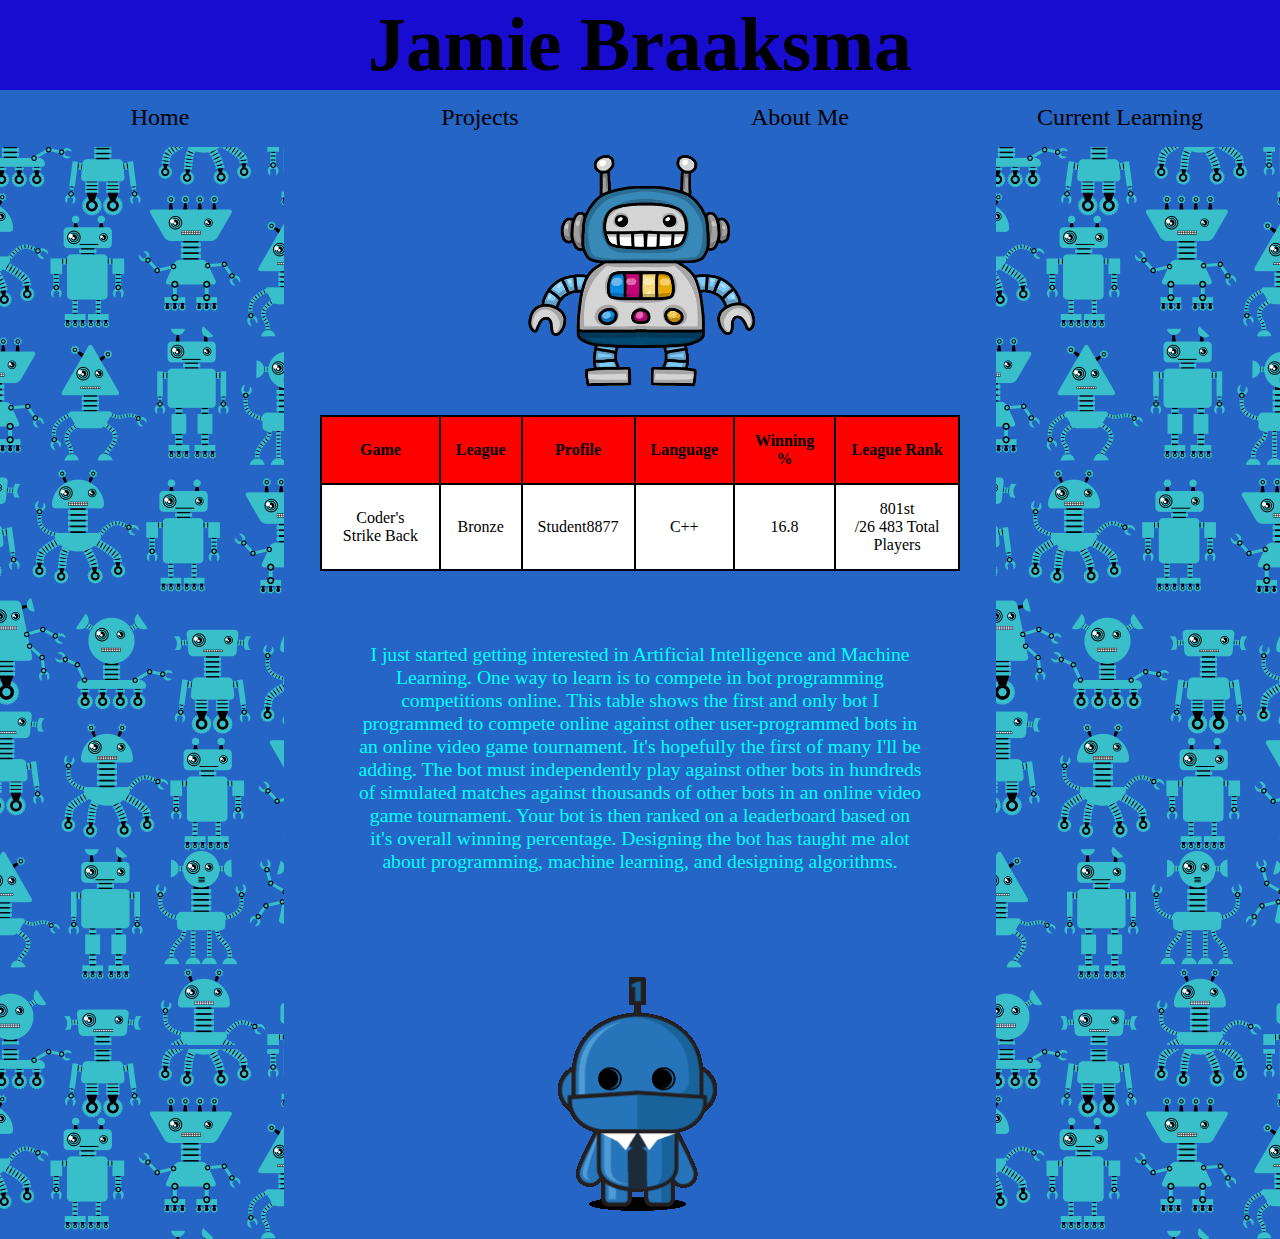
<file: Bots.html>
<!DOCTYPE html>
<html lang="en" dir="ltr">

<head>
  <meta charset="utf-8">
  <title>Jamie's Website</title>
  <link rel="stylesheet" href="CSS\Master.css">
  <link rel="stylesheet" href="CSS\Bots.css">
</head>

<body>
  <div class="headerDiv">
    <h1>Jamie Braaksma</h1>
  </div>

  <div class="navBar">
    <a href="index.html">Home</a>
    <a href="Projects.html">Projects</a>

    <div class="dropDown">
      <button class="drpButton">About Me</button>
      <div class="dropContent">
        <a href="Personal.html">Personal</a>
        <a href="Professional.html">Professional</a>
      </div>
    </div>

    <div class="dropDown">
      <button class="drpButton">Current Learning</button>

      <div class="dropContent">
        <a href="Bots.html">Bots</a>
        <a href="Languages.html">Languages</a>
        <a href="Reading.html">Reading</a>
      </div>

    </div>
  </div>

  <div class="containerDiv">

    <div class="leftSide">
    </div>

    <div class="innerDiv">

      <div class="gifDiv">
        <img src="GIF/FlashingRobot.gif" alt="Flashing Robot Animation">
      </div>

      <div class="botTable">
        <table>
          <tr>
            <th>Game</th>
            <th>League</th>
            <th>Profile</th>
            <th>Language</th>
            <th>Winning %</th>
            <th>League Rank</th>
          </tr>

          <tr>
            <td>Coder's Strike Back</td>
            <td>Bronze</td>
            <td>Student8877</td>
            <td>C++</td>
            <td>16.8</td>
            <td>801st <br> /26 483 Total Players</td>
          </tr>
        </table>
      </div>

      <div class="textDiv">
        <p>
          I just started getting interested in Artificial Intelligence and Machine Learning. One way to learn is to compete
          in bot programming competitions online. This table shows the first and only bot I programmed to compete online against other
          user-programmed bots in an online video game tournament. It's hopefully the first of many I'll be adding. The bot must independently
          play against other bots in hundreds of simulated matches against thousands of other bots in an online video game tournament.
          Your bot is then ranked on a leaderboard based on it's overall winning percentage.
          Designing the bot has taught me alot about programming, machine learning, and designing algorithms.
        </p>
      </div>

      <div class="gifDiv">
        <img src="GIF/DancingRobot.gif" alt="Dancing Robot Animation">
      </div>
    </div>

    <div class="rightSide">
    </div>
  </div>
</body>

</html>
</file>
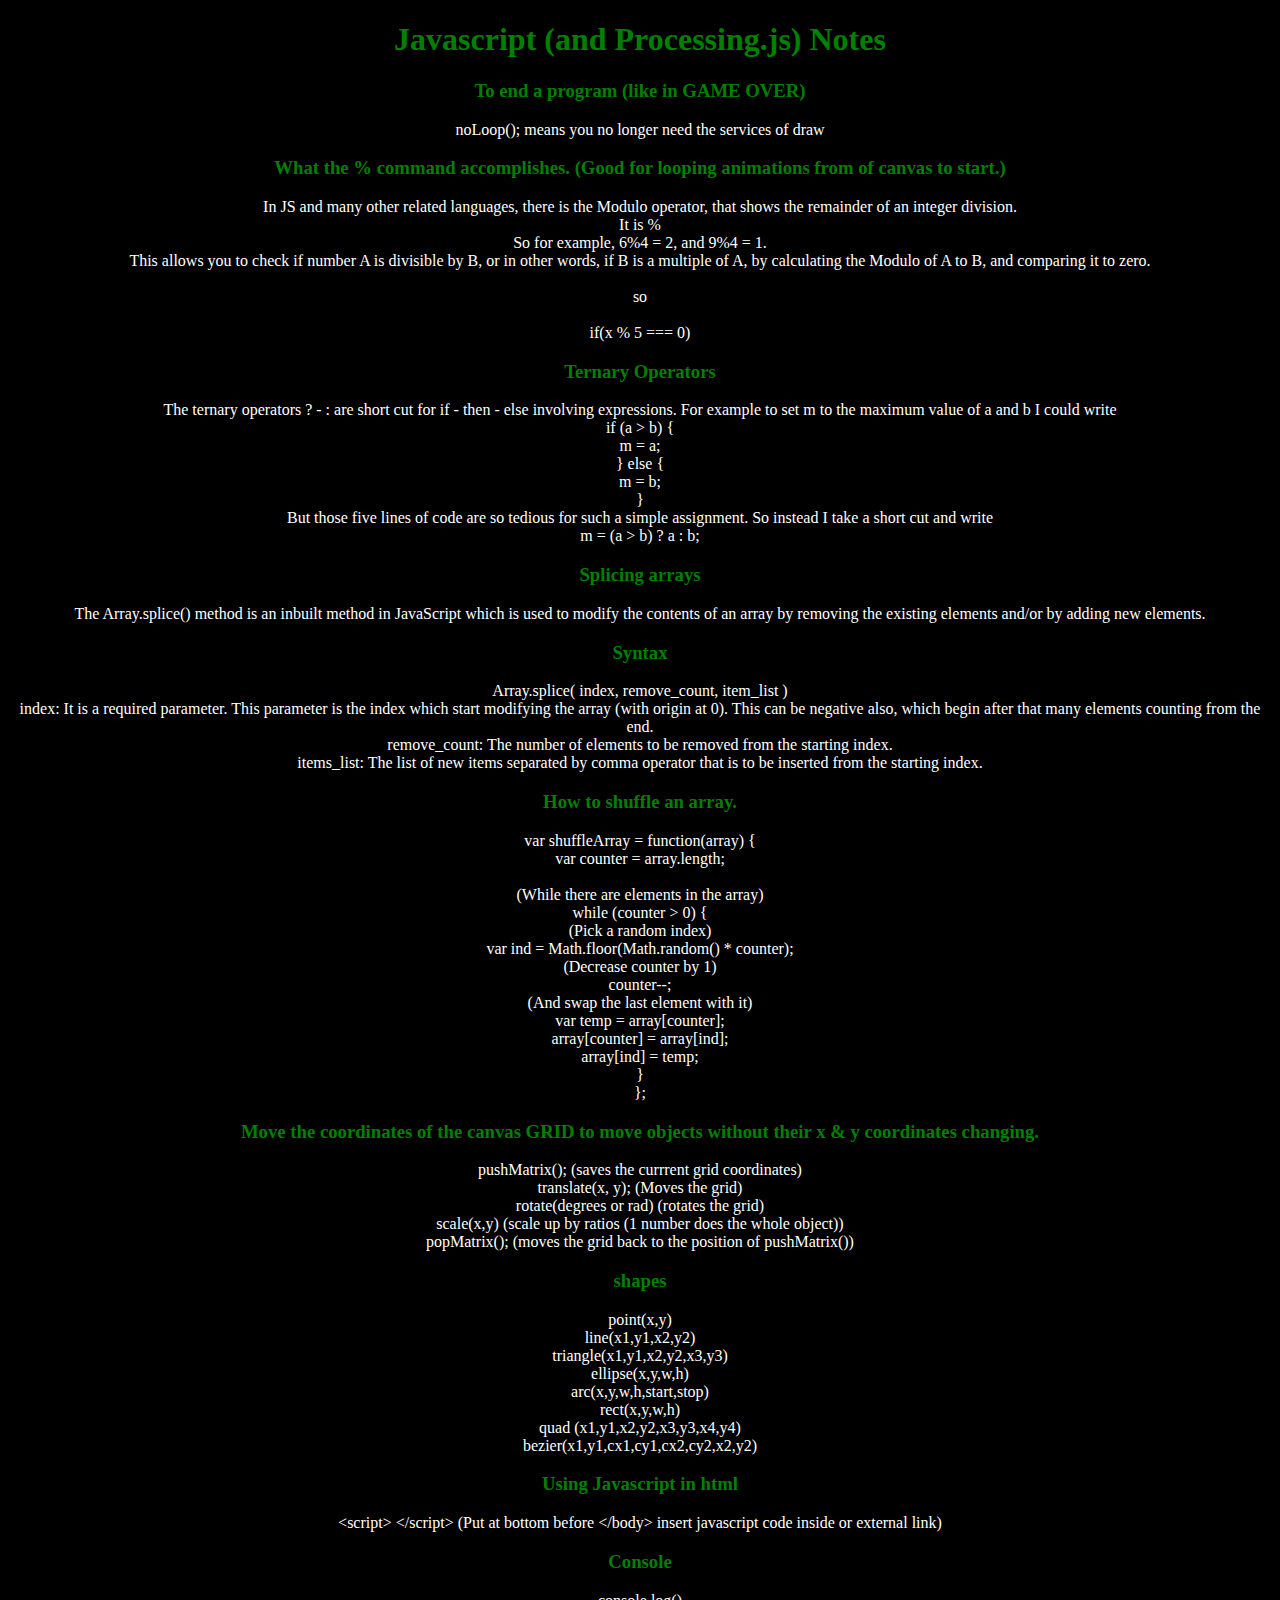
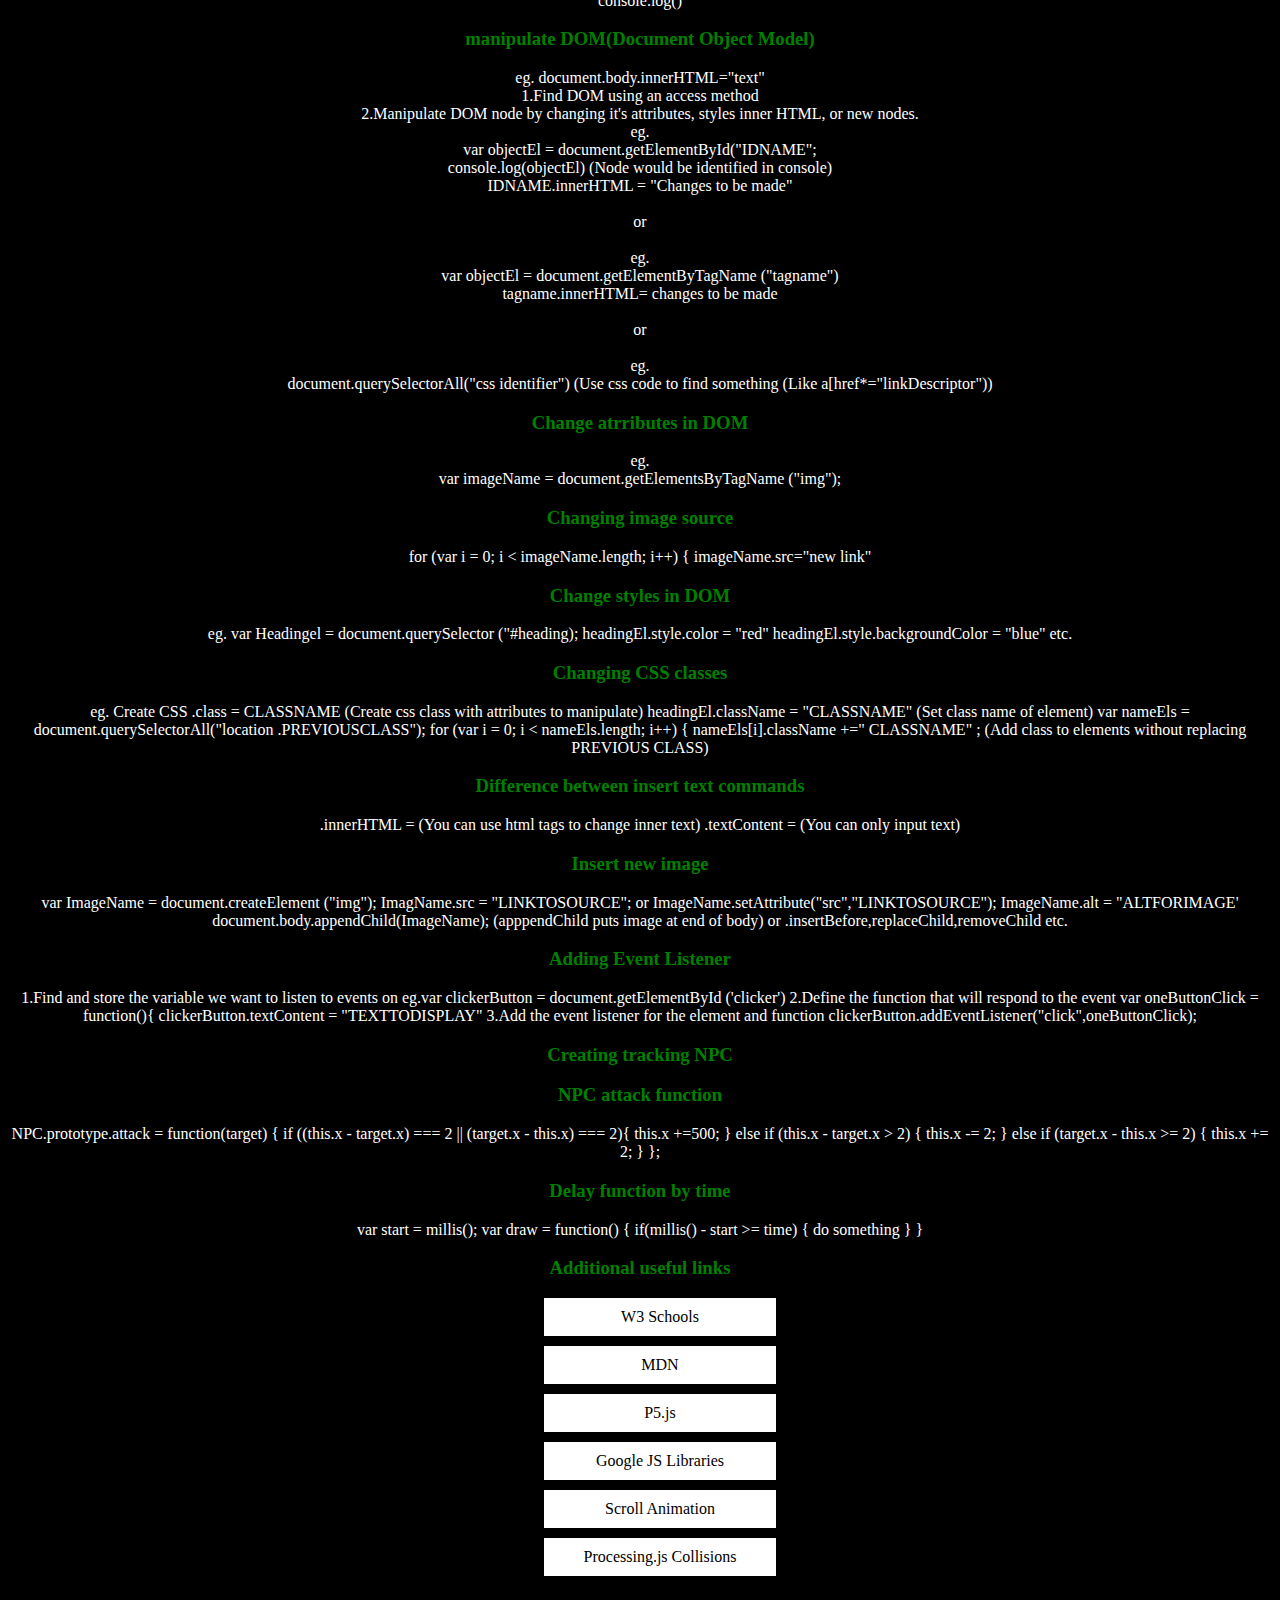
<file: javascriptNotes.html>
<!DOCTYPE html>
<html lang="en" dir="ltr">

<head>
  <meta charset="utf-8">
  <title>Javascript Notes</title>
  <link rel="stylesheet" href="CSS/Notes.css">
</head>

<body>
  <h1>Javascript (and Processing.js) Notes</h1>
  <h3>To end a program (like in GAME OVER)</h3>
  <p>
    noLoop(); means you no longer need the services of draw
  </p>

  <h3>What the % command accomplishes. (Good for looping animations from of canvas to start.)</h3>
  <p>
    In JS and many other related languages, there is the Modulo operator, that shows the remainder of an integer division.<br>
    It is %<br>
    So for example, 6%4 = 2, and 9%4 = 1.<br>
    This allows you to check if number A is divisible by B, or in other words, if B is a multiple of A, by calculating the Modulo of A to B, and comparing it to zero.<br>
<br>
    so <br>
    <br>

    if(x % 5 === 0)
  </p>

  <h3>Ternary Operators</h3>
  <p>
    The ternary operators ? - : are short cut for if - then - else involving expressions. For example to set m to the maximum value of a and b I could write <br>
    if (a &gt;  b) {<br>
    m = a;<br>
    } else {<br>
    m = b;<br>
    }<br>
    But those five lines of code are so tedious for such a simple assignment. So instead I take a short cut and write <br>
    m = (a &gt;  b) ? a : b; <br>
  </p>

  <h3>Splicing arrays</h3>
  <p>
    The Array.splice() method is an inbuilt method in JavaScript which is used to modify the contents of an array by removing the existing elements and/or by adding new elements.
  </p>

  <h3>Syntax</h3>
  <p>
    Array.splice( index, remove_count, item_list )<br>
    index: It is a required parameter. This parameter is the index which start modifying the array (with origin at 0). This can be negative also, which begin after that many elements counting from the end.<br>
    remove_count: The number of elements to be removed from the starting index.<br>
    items_list: The list of new items separated by comma operator that is to be inserted from the starting index.<br>
  </p>

  <h3>How to shuffle an array.</h3>
  <p>
    var shuffleArray = function(array) {<br>
    var counter = array.length;<br>
<br>
    (While there are elements in the array)<br>
    while (counter &gt;  0) {<br>
    (Pick a random index)<br>
    var ind = Math.floor(Math.random() * counter);<br>
    (Decrease counter by 1)<br>
    counter--;<br>
    (And swap the last element with it)<br>
    var temp = array[counter];<br>
    array[counter] = array[ind];<br>
    array[ind] = temp;<br>
    }<br>
    };
  </p>

  <h3>Move the coordinates of the canvas GRID to move objects without their x & y coordinates changing.</h3>
<p>
  pushMatrix(); (saves the currrent grid coordinates)<br>
  translate(x, y); (Moves the grid)<br>
  rotate(degrees or rad) (rotates the grid)<br>
  scale(x,y) (scale up by ratios (1 number does the whole object))<br>
  popMatrix(); (moves the grid back to the position of pushMatrix())<br>
  </p>

  <h3>shapes</h3>
  <p>
    point(x,y)<br>
    line(x1,y1,x2,y2)<br>
    triangle(x1,y1,x2,y2,x3,y3)<br>
    ellipse(x,y,w,h)<br>
    arc(x,y,w,h,start,stop)<br>
    rect(x,y,w,h)<br>
    quad (x1,y1,x2,y2,x3,y3,x4,y4)<br>
    bezier(x1,y1,cx1,cy1,cx2,cy2,x2,y2)<br>
  </p>

  <h3>Using Javascript in html</h3>
  <p>
    &lt;script&gt; &lt;/script&gt;  (Put at bottom before &lt;/body&gt; insert javascript code inside or external link)
</p>

<h3>Console</h3>
<p>
  console.log()
</p>

<h3>manipulate DOM(Document Object Model)</h3>
<p>
  eg. document.body.innerHTML="text"<br>
  1.Find DOM using an access method <br>
  2.Manipulate DOM node by changing it's attributes, styles inner HTML, or new nodes. <br>

  eg.<br>
  var objectEl = document.getElementById("IDNAME"; <br>
  console.log(objectEl) (Node would be identified in console) <br>
  IDNAME.innerHTML = "Changes to be made" <br>
<br>
  or <br>
<br>
  eg.<br>
  var objectEl = document.getElementByTagName ("tagname")<br>
  tagname.innerHTML= changes to be made <br>
<br>
   or <br>
<br>
  eg.<br>
  document.querySelectorAll("css identifier") (Use css code to find something (Like a[href*="linkDescriptor"))
</p>

<h3>Change atrributes in DOM</h3>
<p>
  eg.<br>
  var imageName = document.getElementsByTagName ("img");
</p>

<h3>Changing image source</h3>
<p>
  for (var i = 0; i &lt; imageName.length; i++) { imageName.src="new link" </p>

    <h3>Change styles in DOM</h3>
      <p>
        eg.
        var Headingel = document.querySelector ("#heading);
        headingEl.style.color = "red"
        headingEl.style.backgroundColor = "blue"
        etc.
      </p>

      <h3>Changing CSS classes</h3>
      <p>
        eg.
        Create CSS .class = CLASSNAME (Create css class with attributes to manipulate)
        headingEl.className = "CLASSNAME" (Set class name of element)
        var nameEls = document.querySelectorAll("location .PREVIOUSCLASS");
        for (var i = 0; i &lt; nameEls.length; i++) { nameEls[i].className +=" CLASSNAME" ; (Add class to elements without replacing PREVIOUS CLASS)
       </p>

          <h3>Difference between insert text commands</h3>
          <p>
            .innerHTML = (You can use html tags to change inner text)
            .textContent = (You can only input text)
          </p>

          <h3>Insert new image</h3>
          <p>
            var ImageName = document.createElement ("img");
            ImagName.src = "LINKTOSOURCE";
            or
            ImageName.setAttribute("src","LINKTOSOURCE");
            ImageName.alt = "ALTFORIMAGE'
            document.body.appendChild(ImageName); (apppendChild puts image at end of body)
            or
            .insertBefore,replaceChild,removeChild etc.
          </p>

          <h3>Adding Event Listener</h3>
          <p>
            1.Find and store the variable we want to listen to events on
            eg.var clickerButton = document.getElementById ('clicker')
            2.Define the function that will respond to the event
            var oneButtonClick = function(){
            clickerButton.textContent = "TEXTTODISPLAY"
            3.Add the event listener for the element and function
            clickerButton.addEventListener("click",oneButtonClick);
          </p>

          <h3>Creating tracking NPC</h3>
          <h3>NPC attack function</h3>
          <p>
            NPC.prototype.attack = function(target) {
            if ((this.x - target.x) === 2 || (target.x - this.x) === 2){
            this.x +=500;
            }
            else if (this.x - target.x > 2) {
            this.x -= 2;
            }
            else if (target.x - this.x >= 2) {
            this.x += 2;
            }
            };
          </p>

          <h3>Delay function by time</h3>
          <p>
            var start = millis();
            var draw = function()
            {
            if(millis() - start >= time)
            {
            do something
            }
            }
          </p>
          <h3>Additional useful links</h3>
          <ul>
          <li><a href="https://www.w3schools.com/js/DEFAULT.asp">W3 Schools</a></li>
          <li><a href="https://developer.mozilla.org/en-US/docs/Web/JavaScript/Guide">MDN</a></li>
          <li><a href="https://p5js.org/reference/#/libraries/p5.sound">P5.js</a></li>
          <li><a href="https://developers.google.com/speed/libraries/">Google JS Libraries</a>
          <li><a href="https://scotch.io/tutorials/implementing-a-scroll-based-animation-with-javascript">Scroll Animation</a>
          <li><a href="https://www.khanacademy.org/computer-programming/handbook-of-collisions-and-interiors/5567955982876672">Processing.js Collisions</a>
</ul>
          </body>

</html>
</file>
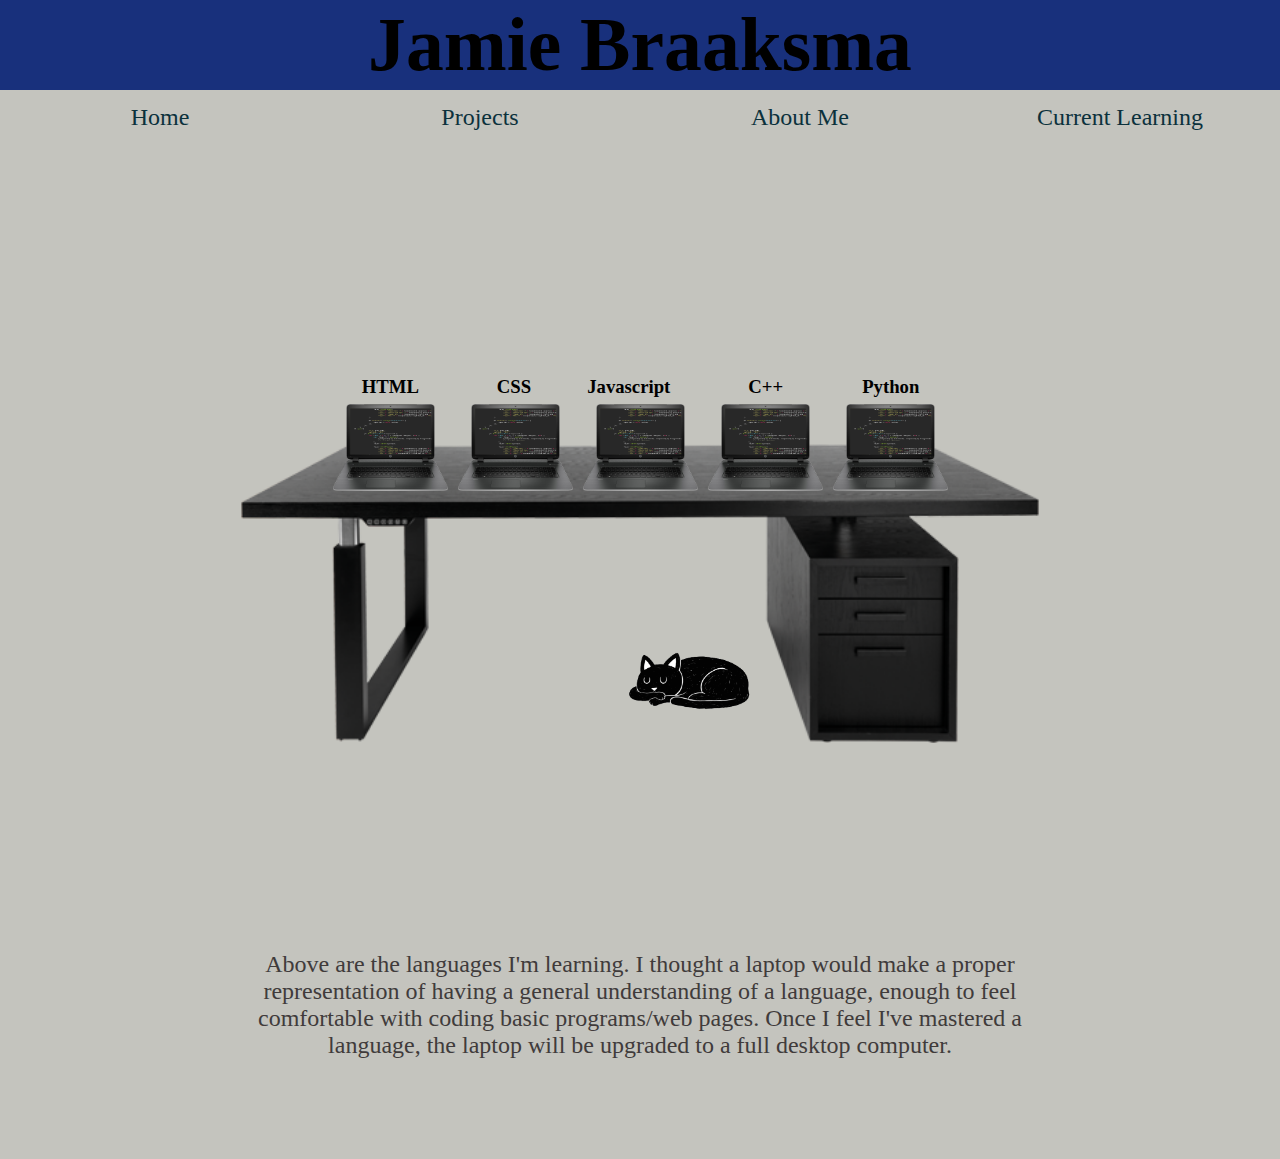
<file: Languages.html>
<!DOCTYPE html>
<html lang="en" dir="ltr">

<head>
  <meta charset="utf-8">
  <title>Jamie's Website</title>
  <link rel="stylesheet" href="CSS\Master.css">
  <link rel="stylesheet" href="CSS\Languages.css">
</head>

<body>
  <div class="headerDiv">
    <h1>Jamie Braaksma</h1>
  </div>

  <div class="navBar">
    <a href="index.html">Home</a>
    <a href="Projects.html">Projects</a>

    <div class="dropDown">
      <button class="drpButton">About Me</button>

      <div class="dropContent">
        <a href="Personal.html">Personal</a>
        <a href="Professional.html">Professional</a>
      </div>
    </div>

    <div class="dropDown">
      <button class="drpButton">Current Learning</button>

      <div class="dropContent">
        <a href="Bots.html">Bots</a>
        <a href="Languages.html">Languages</a>
        <a href="Reading.html">Reading</a>
      </div>
    </div>
  </div>

  <div class="containerDiv">

    <div class="captionDiv">
      <h3>HTML</h3>
      <h3>CSS</h3>
      <a href="javascriptNotes.html" target="_blank"><h3>Javascript</h3></a>
      <h3>C++</h3>
      <h3>Python</h3>
    </div>

    <div class="screenDiv">
      <img src="GIF/CodingScreen.gif" alt="A screen of typed code">
      <img src="GIF/CodingScreen.gif" alt="A screen of typed code">
      <img src="GIF/CodingScreen.gif" alt="A screen of typed code">
      <img src="GIF/CodingScreen.gif" alt="A screen of typed code">
      <img src="GIF/CodingScreen.gif" alt="A screen of typed code">
    </div>

    <div class="desktopDiv">
      <img src="Images/Laptop.png" alt="A laptop computer displaying code">
      <img src="Images/Laptop.png" alt="A laptop computer displaying code">
      <img src="Images/Laptop.png" alt="A laptop computer displaying code">
      <img src="Images/Laptop.png" alt="A laptop computer displaying code">
      <img src="Images/Laptop.png" alt="A laptop computer displaying code">
    </div>
    <img src="GIF/SleepingCat.gif" alt="A black cat sleeping">
    <img src="Images/desk.png" alt="A computer desk">

    <div class="textDiv">
      <p>
        Above are the languages I'm learning. I thought a laptop would make a proper representation
        of having a general understanding of a language, enough to feel comfortable with coding basic
        programs/web pages. Once I feel I've mastered a language, the laptop will be upgraded to a full
        desktop computer.
      </p>
    </div>
  </div>


</body>

</html>
</file>
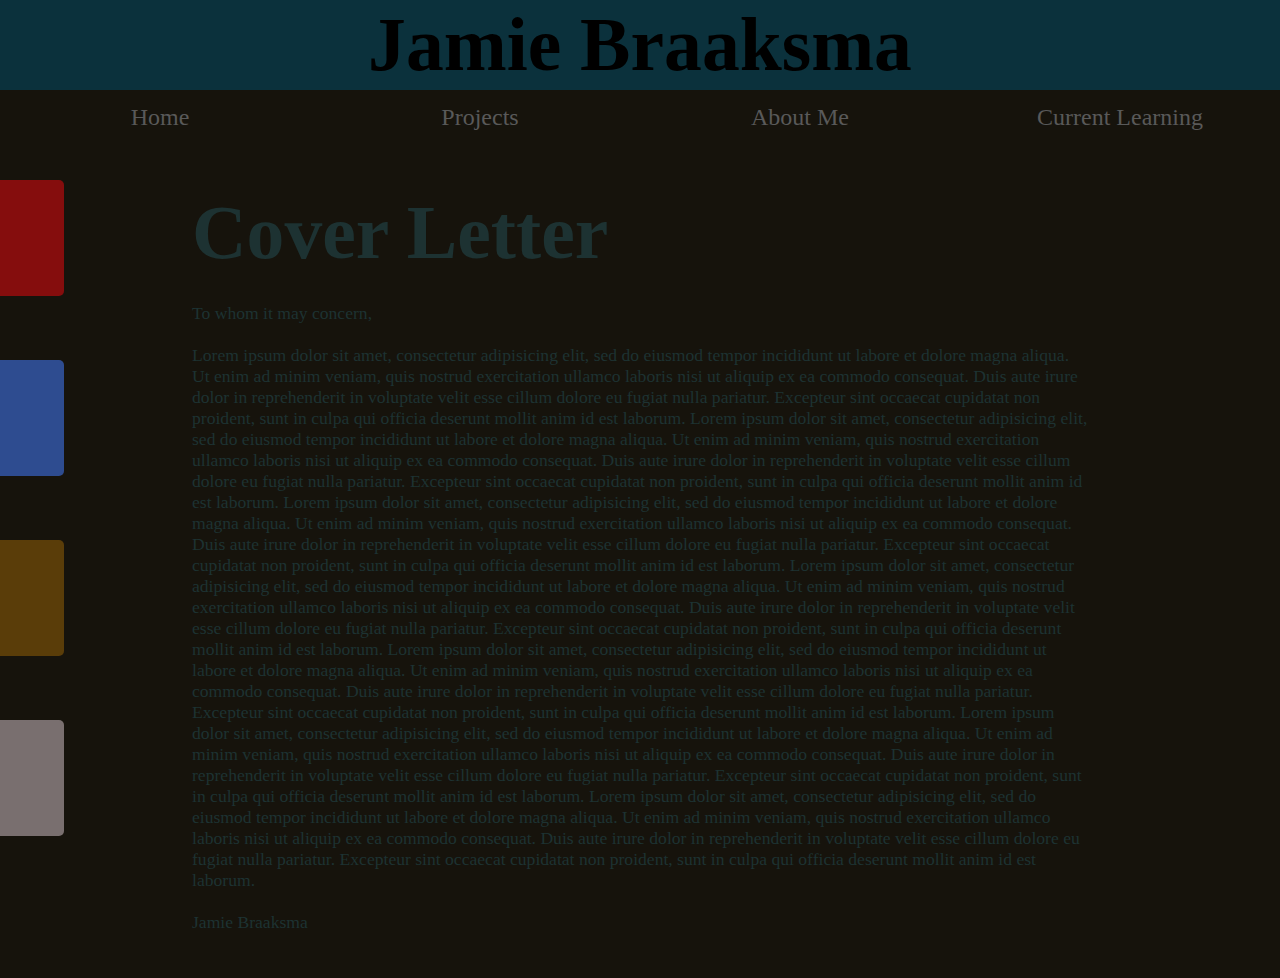
<file: Professional.html>
<!DOCTYPE html>
<html lang="en" dir="ltr">

<head>
  <meta charset="utf-8">
  <title>Jamie's Website</title>
  <link rel="stylesheet" href="CSS\Master.css">
  <link rel="stylesheet" href="CSS\Professional.css">
  <link rel="stylesheet" href="CSS\CoverLetter.css">
</head>

<body>
  <div class="headerDiv">
    <h1>Jamie Braaksma</h1>
  </div>

  <div class="navBar">
    <a href="index.html">Home</a>
    <a href="Projects.html">Projects</a>

    <div class="dropDown">
      <button class="drpButton">About Me</button>

      <div class="dropContent">
        <a href="Personal.html">Personal</a>
        <a href="Professional.html">Professional</a>
      </div>
    </div>

    <div class="dropDown">
      <button class="drpButton">Current Learning</button>

      <div class="dropContent">
        <a href="Bots.html">Bots</a>
        <a href="Languages.html">Languages</a>
        <a href="Reading.html">Reading</a>
      </div>
    </div>
  </div>

  <div class="sideMenu">
    <a id="sidePro" href="Professional.html">Cover Letter</a>
    <a href="Electrical.html">Electrical</a>
    <a href="Programming.html">Programmer</a>
    <a href="Resume.html">Download</a>
  </div>

  <div class="contentDiv">
    <h1><b>Cover Letter</b></h1>
    <p>
      To whom it may concern,
      <br><br>
      Lorem ipsum dolor sit amet, consectetur adipisicing elit, sed do eiusmod tempor incididunt ut labore et dolore magna aliqua. Ut enim ad minim veniam, quis nostrud exercitation ullamco laboris nisi ut aliquip ex ea commodo consequat. Duis aute
      irure dolor in reprehenderit in voluptate velit esse cillum dolore eu fugiat nulla pariatur. Excepteur sint occaecat cupidatat non proident, sunt in culpa qui officia deserunt mollit anim id est laborum.
      Lorem ipsum dolor sit amet, consectetur adipisicing elit, sed do eiusmod tempor incididunt ut labore et dolore magna aliqua. Ut enim ad minim veniam, quis nostrud exercitation ullamco laboris nisi ut aliquip ex ea commodo consequat. Duis aute
      irure dolor in reprehenderit in voluptate velit esse cillum dolore eu fugiat nulla pariatur. Excepteur sint occaecat cupidatat non proident, sunt in culpa qui officia deserunt mollit anim id est laborum.
      Lorem ipsum dolor sit amet, consectetur adipisicing elit, sed do eiusmod tempor incididunt ut labore et dolore magna aliqua. Ut enim ad minim veniam, quis nostrud exercitation ullamco laboris nisi ut aliquip ex ea commodo consequat. Duis aute
      irure dolor in reprehenderit in voluptate velit esse cillum dolore eu fugiat nulla pariatur. Excepteur sint occaecat cupidatat non proident, sunt in culpa qui officia deserunt mollit anim id est laborum.
      Lorem ipsum dolor sit amet, consectetur adipisicing elit, sed do eiusmod tempor incididunt ut labore et dolore magna aliqua. Ut enim ad minim veniam, quis nostrud exercitation ullamco laboris nisi ut aliquip ex ea commodo consequat. Duis aute
      irure dolor in reprehenderit in voluptate velit esse cillum dolore eu fugiat nulla pariatur. Excepteur sint occaecat cupidatat non proident, sunt in culpa qui officia deserunt mollit anim id est laborum.
      Lorem ipsum dolor sit amet, consectetur adipisicing elit, sed do eiusmod tempor incididunt ut labore et dolore magna aliqua. Ut enim ad minim veniam, quis nostrud exercitation ullamco laboris nisi ut aliquip ex ea commodo consequat. Duis aute
      irure dolor in reprehenderit in voluptate velit esse cillum dolore eu fugiat nulla pariatur. Excepteur sint occaecat cupidatat non proident, sunt in culpa qui officia deserunt mollit anim id est laborum.
      Lorem ipsum dolor sit amet, consectetur adipisicing elit, sed do eiusmod tempor incididunt ut labore et dolore magna aliqua. Ut enim ad minim veniam, quis nostrud exercitation ullamco laboris nisi ut aliquip ex ea commodo consequat. Duis aute
      irure dolor in reprehenderit in voluptate velit esse cillum dolore eu fugiat nulla pariatur. Excepteur sint occaecat cupidatat non proident, sunt in culpa qui officia deserunt mollit anim id est laborum.
      Lorem ipsum dolor sit amet, consectetur adipisicing elit, sed do eiusmod tempor incididunt ut labore et dolore magna aliqua. Ut enim ad minim veniam, quis nostrud exercitation ullamco laboris nisi ut aliquip ex ea commodo consequat. Duis aute
      irure dolor in reprehenderit in voluptate velit esse cillum dolore eu fugiat nulla pariatur. Excepteur sint occaecat cupidatat non proident, sunt in culpa qui officia deserunt mollit anim id est laborum.
      <br><br>
      Jamie Braaksma
    </p>
  </div>
</body>

</html>
</file>
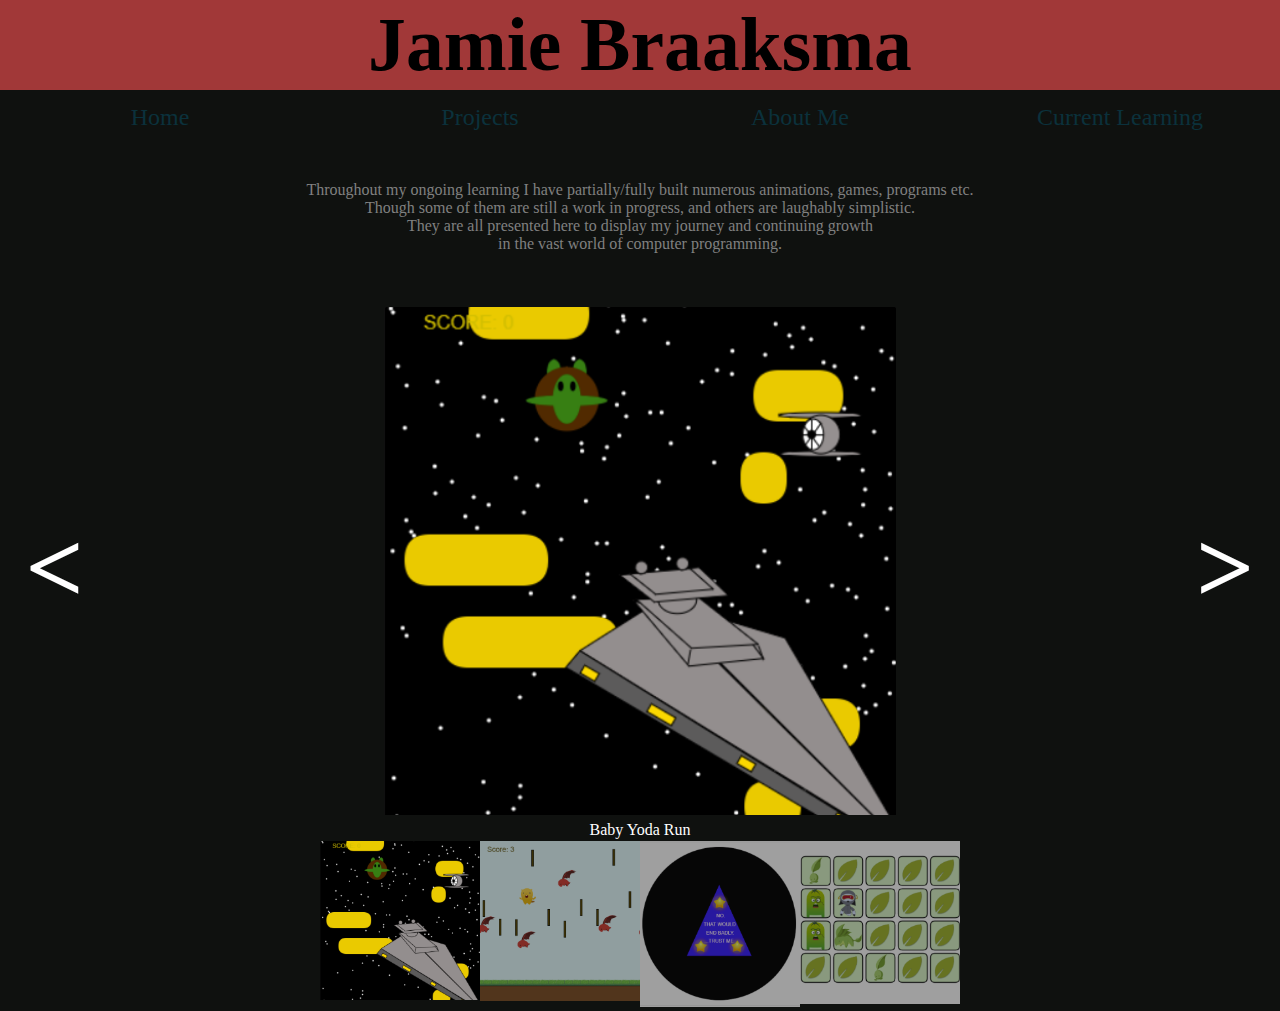
<file: Projects.html>
<!DOCTYPE html>
<html lang="en" dir="ltr">

<head>
  <meta charset="utf-8">
  <title>Jamie's Website</title>
  <link rel="stylesheet" href="CSS/Master.css">
  <link rel="stylesheet" href="CSS/Projects.css">

</head>

<body>
  <div class="headerDiv">
    <h1>Jamie Braaksma</h1>
  </div>

  <div class="navBar">
    <a href="index.html">Home</a>
    <a href="Projects.html">Projects</a>

    <div class="dropDown">
      <button class="drpButton">About Me</button>

      <div class="dropContent">
        <a href="Personal.html">Personal</a>
        <a href="Professional.html">Professional</a>
      </div>
    </div>

    <div class="dropDown">
      <button class="drpButton">Current Learning</button>

      <div class="dropContent">
        <a href="Bots.html">Bots</a>
        <a href="Languages.html">Languages</a>
        <a href="Reading.html">Reading</a>
      </div>
    </div>
  </div>

  <br>
  <br>

  <div class="descriptDiv">
    <p>
      Throughout my ongoing learning I have partially/fully built numerous animations, games, programs etc.<br>
      Though some of them are still a work in progress, and others are laughably simplistic. <br>
      They are all presented here to display my journey and continuing growth <br>
      in the vast world of computer programming.
    </p>
    <br>
    <br>
    <br>
  </div>

  <div class="galleryDiv">

    <!--Full Height Slides-->
    <a href="https://www.khanacademy.org/computer-programming/baby-yoda-run/5227164793323520">
      <div class="slidesDiv">
        <img id="largeImage" src="Gallery_Images/Baby Yoda Run.png" alt="Baby Yoda Run">
      </div>
    </a>

    <a href="https://www.khanacademy.org/computer-programming/spin-off-of-project-hoppy-beaver-extreme/6179951586852864">
      <div class="slidesDiv">
        <img id="largeImage" src="Gallery_Images/Hoppy Beaver Extreme.png" alt="Hoppy Beaver Extreme">
      </div>
    </a>

    <a href="https://www.khanacademy.org/computer-programming/spin-off-of-project-magic-8-ball/5235402388553728">
      <div class="slidesDiv">
        <img id="largeImage" src="Gallery_Images/Magic 8-Ball.png" alt="Magic 8-Ball">
      </div>
    </a>

    <a href="https://www.khanacademy.org/computer-programming/spin-off-of-project-memory/6616892716367872">
      <div class="slidesDiv">
        <img id="largeImage" src="Gallery_Images/Memory Game.png" alt="Memory Game">
      </div>
    </a>

    <!--Next/Previous}-->
    <a class="previous" onClick="plusSlides(-1)"><</a>
        <a class="next" onClick="plusSlides(1)">></a>

        <!--Image Text-->
        <div class="imageCaption">
          <p id="caption"></p>
        </div>

        <!--Smaller Images-->
        <div class="row">

          <div class="column">
            <img id="smallImage" class="demo cursor" src="Gallery_Images/Baby Yoda Run.png" onClick="currentSlide(1)" alt="Baby Yoda Run">
          </div>

          <div class="column">
            <img id="smallImage" class="demo cursor" src="Gallery_Images/Hoppy Beaver Extreme.png" onClick="currentSlide(2)" alt="Hoppy Beaver Extreme">
          </div>

          <div class="column">
            <img id="smallImage" class="demo cursor" src="Gallery_Images/Magic 8-Ball.png" onClick="currentSlide(3)" alt="Magic 8-Ball">
          </div>

          <div class="column">
            <img id="smallImage" class="demo cursor" src="Gallery_Images/Memory Game.png" onClick="currentSlide(4)" alt="Memory Game">
          </div>
        </div>
  </div>

  <script src="JavaScript/Gallery.js" charset="utf-8"></script>
</body>

</html>
</file>
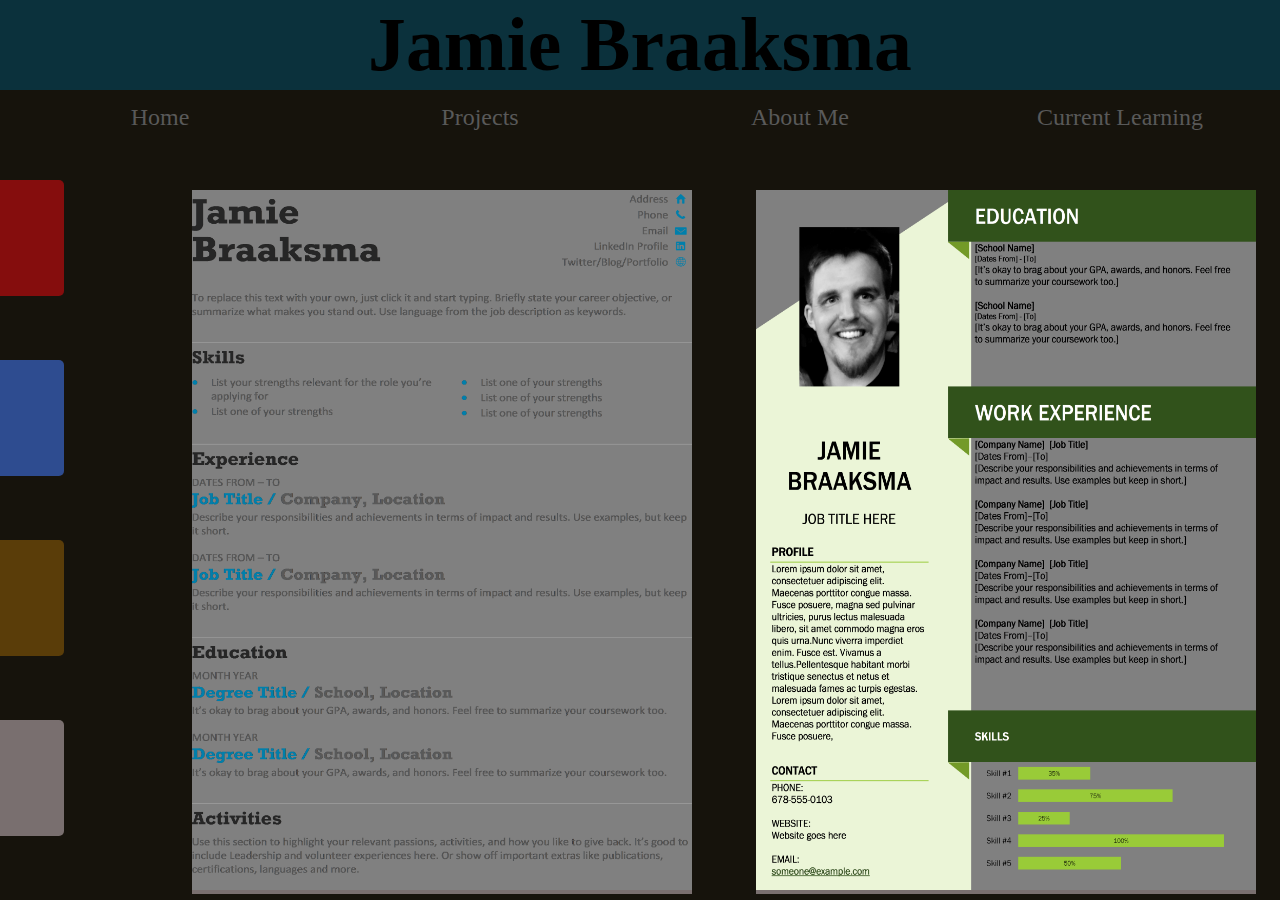
<file: Resume.html>
<!DOCTYPE html>
<html lang="en" dir="ltr">

<head>
  <meta charset="utf-8">
  <title>Jamie's Website</title>
  <link rel="stylesheet" href="CSS\Master.css">
  <link rel="stylesheet" href="CSS\Professional.css">
  <link rel="stylesheet" href="CSS\Resume.css">

</head>

<body>
  <div class="headerDiv">
    <h1>Jamie Braaksma</h1>
  </div>

  <div class="navBar">
    <a href="index.html">Home</a>
    <a href="Projects.html">Projects</a>

    <div class="dropDown">
      <button class="drpButton">About Me</button>

      <div class="dropContent">
        <a href="Personal.html">Personal</a>
        <a href="Professional.html">Professional</a>
      </div>
    </div>

    <div class="dropDown">
      <button class="drpButton">Current Learning</button>

      <div class="dropContent">
        <a href="Bots.html">Bots</a>
        <a href="Languages.html">Languages</a>
        <a href="Reading.html">Reading</a>
      </div>
    </div>
  </div>

  <div class="sideMenu">
    <a id="sidePro" href="Professional.html">Cover Letter</a>
    <a href="Electrical.html">Electrical</a>
    <a href="Programming.html">Programmer</a>
    <a href="Resume.html">Download</a>
  </div>

  <div class="contentDiv">

    <div class="resume1">
      <a href="Images/Resume1.png"><img src="Images/Resume1.png"></a>

      <div class="overlayDiv">
        <div class="text">Click to Download</div>
      </div>
    </div>

    <div class="blankDiv"></div>

    <div class="resume2">
      <a href="Images/Resume2.png"><img src="Images/Resume2.png"></a>

      <div class="overlayDiv">
        <div class="text">Click to Download</div>
      </div>
    </div>

  </div>

</body>

</html>
</file>
<file: CSS/Notes.css>
body
{
  background-color: black;
  text-align: center;
}

h3, h1
{
  color:green;
}

p
{
  color:white;

}

a:link, a:visited {
  background-color: white;
  color: black;
  width:15vw;
  padding: 10px 20px;
  margin-bottom: 10px;
  text-align: center;
  text-decoration: none;
  display: inline-block;
}

a:hover, a:active {
  background-color: red;
}
</file>
<file: CSS/Master.css>
*
{
  margin:0;
  box-sizing: border-box;
}


/*MAIN CONTENT*/
body
{
  width:100%;
  height:100vh;
}


/*HEADER*/
.headerDiv
{
  display: flex;
  justify-content: center;
  align-items: center;
  height:10vh;
}

h1
{
  font-size: 8.4vh;
}


/*NAVIGATION MENU*/
.navBar
{
  overflow:hidden;
}

.navBar a
{
  float:left;
  font-size: 1.5em;
  text-align: center;
  padding: 14px 16px;
  text-decoration: none;
  width:25%;
}

.dropDown
{
  float:left;
  overflow: hidden;
  width:25%;
}

.dropDown .drpButton
{
  font-size: 1.5em;
  border:none;
  outline: none;
  padding:14px 16px;
  background-color: inherit;
/*W3 SUGGESTED THE FOLLOWING FOR MOBILE PHONE COMPATIBILITY*/
  font-family: inherit;
  margin:0;
  width:100%;
}

.dropContent
{
  display: none;
  position: absolute;
  min-width: 160px;
  max-width: 25%;
  z-index: 1;
  width:25%;
}

.dropContent a
{
  float: none;
  padding:12px 16px;
  text-decoration: none;
  display: block;
  text-align: center;
  overflow: hidden;
  width:100%;
}

.dropDown:hover .dropContent
{
  display:block;
  position: absolute;
  width:100%;
}

@media screen and (max-width: 500px) {
  .navbar a {
    float: none;
    display: block;
    width: 100%;
    text-align: left;
  }
}
</file>
<file: CSS/Projects.css>
/*MAIN BODY CONTENT*/
body
{
  background-color:rgb(15, 17, 15);
}


/*NAVIGATION MENU AND HEADER*/
.headerDiv
{
  background-color:#a13838;
}

.navBar a:hover, .dropDown:hover .drpButton
{
  background-color:#888585;
}
.dropContent a:hover
{
  background-color:#888585;
}

.navBar a
{
  color:#0b313c;
}

.dropDown .drpButton
{
  color:#0b313c;
}

.dropContent
{
  background-color:#595959 ;
  box-shadow: ;
}

.dropContent a
{
  color:#0b313c;
}


/*MAIN TEXT BOX*/
.descriptDiv
{
  width: 20vw;
}

.descriptDiv
{
  display: inline;
  text-align: center;
}

.descriptDiv p
{
  color: gray;
}


/*GALLERY SLIDESHOW*/
.galleryDiv
{
  position: relative;
}

.slidesDiv
{
  display: none;
}

#largeImage
{
  position: relative;
  left:30%;
  width:40%;
}

#smallImage
{
  width:100%;
}

.row
{
  position: relative;
  left:25%;
  width:75%;
}
.cursor
{
  cursor: pointer;
}

.previous, .next
{
  cursor:pointer;
  position: absolute;
  top: 25%;
  width:auto;
  padding:2vw;
  color:white;
  font-weight: bold;
  font-size: 8vw;
}

.next
{
  right: 0;
  border-radius: 3px 0 0 3px; 
}

.previous:hover, .next:hover
{
  background-color: rgba(0,0,0,0.8);
}

.imageCaption
{
  text-align: center;
  background-color: rgb(15, 17, 15);
  padding:2px 16px;
  color:white;
}

.row::after
{
  content:"";
  display: table;
  clear:both;
}

.column
{
  float:left;
  width:16.66%;
}

.demo
{
  opacity: 0.6;
}

.active, .demo:hover
{
  opacity: 1;
}
</file>
